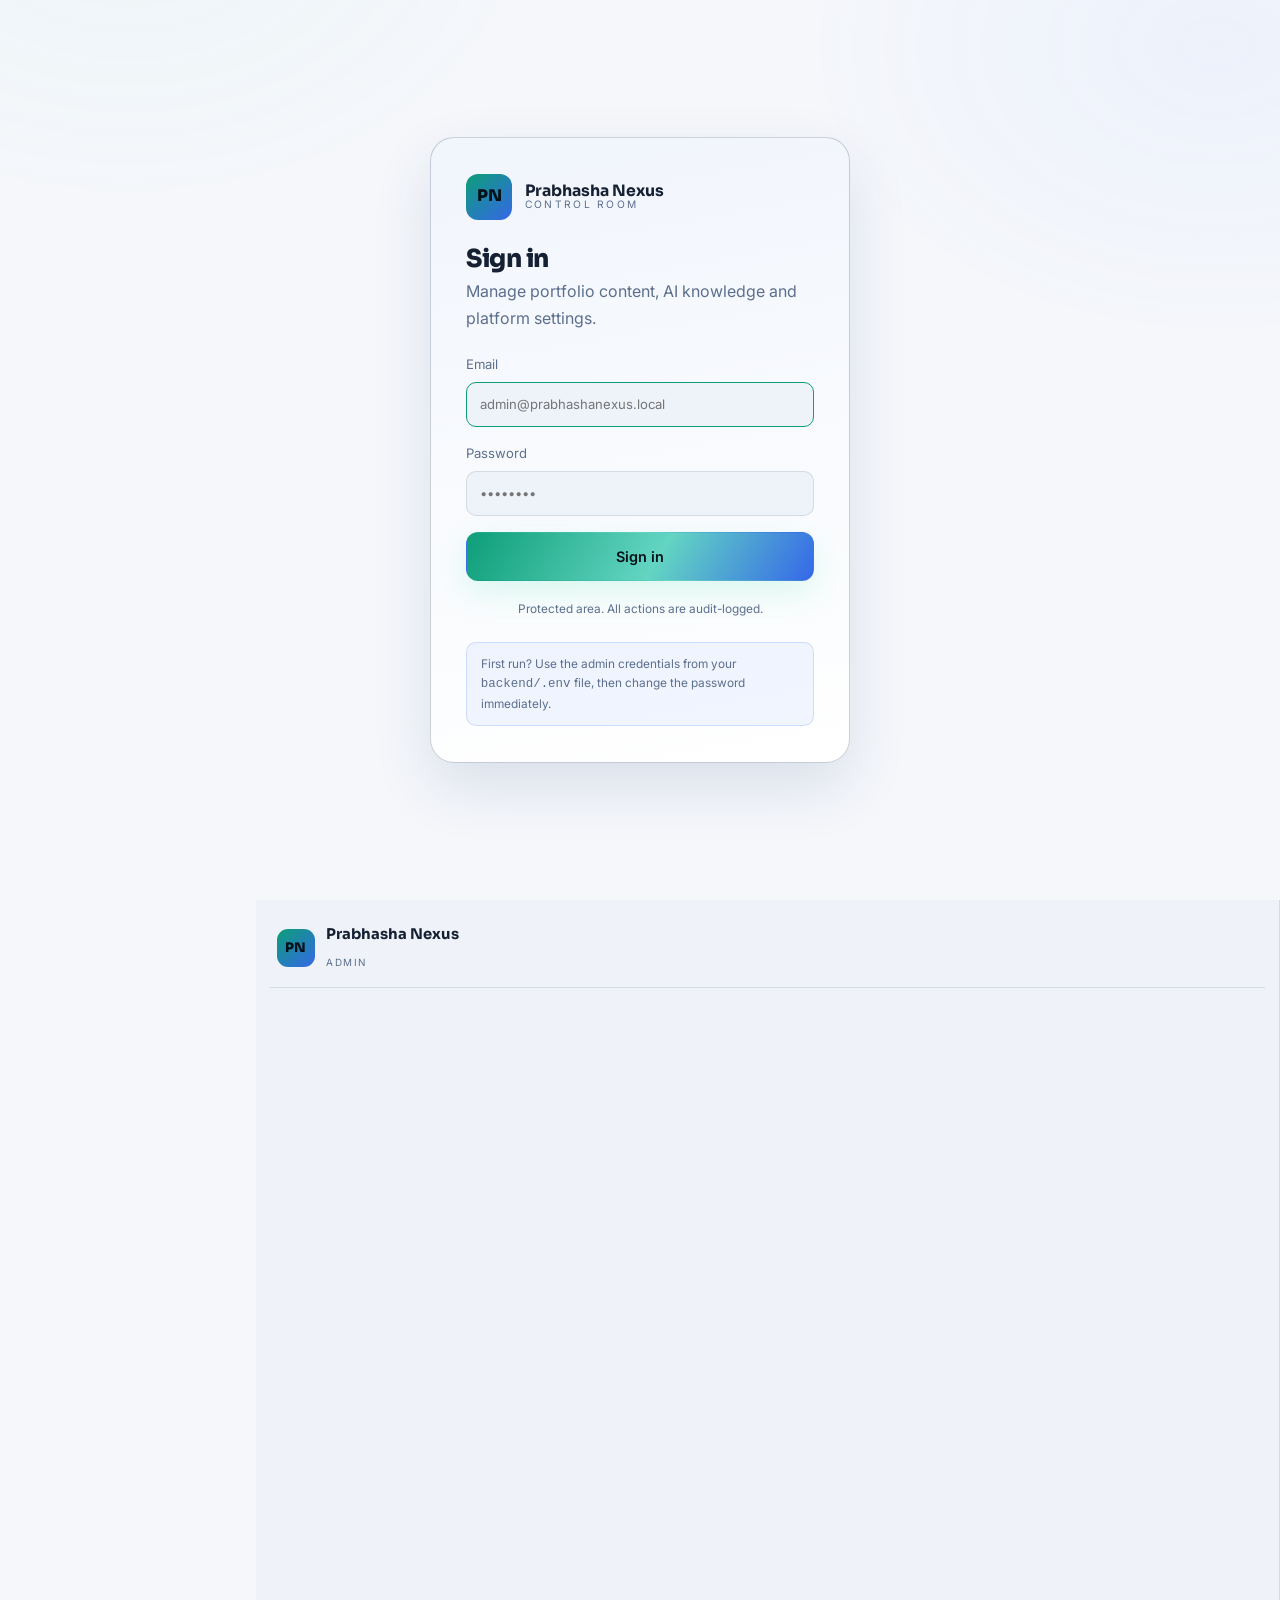
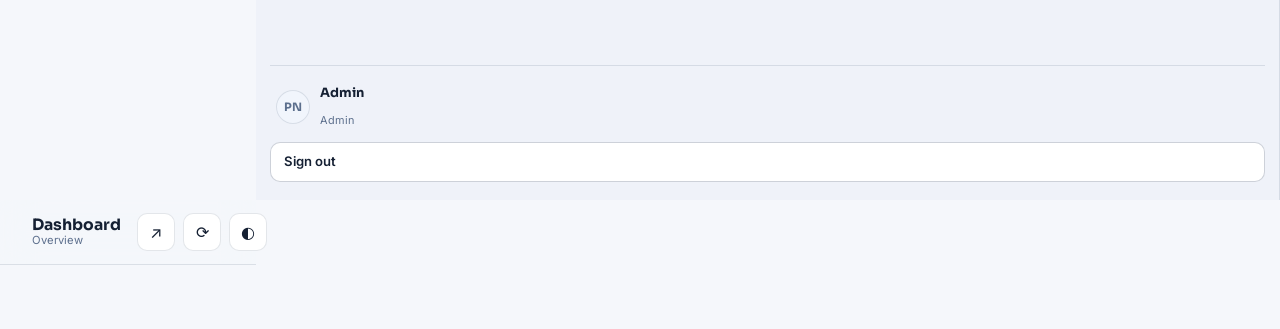
<file: frontend/admin/index.html>
<!DOCTYPE html>
<html lang="en" data-theme="dark">
<head>
  <meta charset="UTF-8" />
  <meta name="viewport" content="width=device-width, initial-scale=1.0" />
  <meta name="robots" content="noindex, nofollow" />
  <title>Admin · Prabhasha Nexus</title>
  <link rel="preconnect" href="https://fonts.googleapis.com" />
  <link rel="preconnect" href="https://fonts.gstatic.com" crossorigin />
  <link href="https://fonts.googleapis.com/css2?family=Inter:wght@400;500;600&family=Sora:wght@600;700;800&display=swap" rel="stylesheet" />
  <link rel="stylesheet" href="../assets/css/styles.css" />
  <link rel="stylesheet" href="../assets/css/admin.css" />
</head>
<body class="admin-body">
  <section class="login-view" id="login-view" hidden>
    <div class="login-card">
      <div class="login-brand">
        <span class="brand-mark">PN</span>
        <div class="brand-text"><strong>Prabhasha Nexus</strong><small>Control room</small></div>
      </div>
      <h1>Sign in</h1>
      <p class="muted">Manage portfolio content, AI knowledge and platform settings.</p>
      <form class="form" id="login-form" novalidate>
        <label>Email
          <input type="email" name="email" autocomplete="username" placeholder="admin@prabhashanexus.local" required />
        </label>
        <label>Password
          <input type="password" name="password" autocomplete="current-password" placeholder="••••••••" required />
        </label>
        <p class="form-note error" id="login-error" hidden></p>
        <button class="btn btn-primary btn-block" type="submit" id="login-submit">Sign in</button>
      </form>
      <p class="login-note">Protected area. All actions are audit-logged.</p>
      <div class="login-hint">First run? Use the admin credentials from your <span class="mono">backend/.env</span> file, then change the password immediately.</div>
    </div>
  </section>

  <div class="admin-shell" id="app-view" hidden>
    <div class="sidebar-scrim" id="sidebar-scrim"></div>
    <aside class="sidebar" id="sidebar">
      <div class="sidebar-brand">
        <span class="brand-mark">PN</span>
        <div><strong>Prabhasha Nexus</strong><small>Admin</small></div>
      </div>
      <nav class="sidebar-nav" id="sidebar-nav" aria-label="Admin navigation"></nav>
      <div class="sidebar-foot">
        <div class="sidebar-user">
          <span class="avatar-sm text-avatar" id="user-initials">PN</span>
          <div><strong id="user-name">Admin</strong><span id="user-role">admin</span></div>
        </div>
        <button class="btn btn-ghost btn-sm" type="button" id="sign-out">Sign out</button>
      </div>
    </aside>

    <div class="admin-main">
      <header class="topbar">
        <button class="icon-btn mobile-menu" type="button" id="mobile-menu" aria-label="Open menu">☰</button>
        <div class="topbar-title"><strong id="page-title">Dashboard</strong><span id="page-subtitle">Overview</span></div>
        <div class="topbar-actions">
          <a class="icon-btn" href="../index.html" target="_blank" rel="noopener" title="View public site" aria-label="View public site">↗</a>
          <button class="icon-btn" type="button" id="refresh-view" title="Refresh" aria-label="Refresh view">⟳</button>
          <button class="icon-btn" type="button" id="theme-toggle" title="Toggle theme" aria-label="Toggle theme">◐</button>
        </div>
      </header>
      <main class="view" id="view" aria-live="polite"></main>
    </div>
  </div>

  <div class="modal-root" id="modal-root"></div>

  <script src="../assets/js/config.js"></script>
  <script src="../assets/js/api.js"></script>
  <script src="../assets/js/ui.js"></script>
  <script src="../assets/js/admin.js"></script>
</body>
</html>
</file>
<file: frontend/assets/css/styles.css>
:root {
  --bg: #070b14;
  --bg-soft: #0a101d;
  --panel: #0e1728;
  --panel-2: #121e33;
  --text: #e8effc;
  --muted: #94a6c3;
  --line: rgba(148, 166, 198, 0.16);
  --line-strong: rgba(148, 166, 198, 0.28);
  --accent: #46e2b2;
  --accent-2: #5f8dff;
  --accent-3: #b98cff;
  --danger: #ff7b8a;
  --warning: #ffc46b;
  --success: #4ee2a5;
  --radius: 20px;
  --radius-sm: 12px;
  --shadow: 0 24px 70px rgba(2, 8, 20, 0.5);
  --font-head: "Sora", "Segoe UI", sans-serif;
  --font-body: "Inter", "Segoe UI", sans-serif;
  --max: 1180px;
}

[data-theme="light"] {
  --bg: #f5f7fb;
  --bg-soft: #eef2f9;
  --panel: #ffffff;
  --panel-2: #f1f5fc;
  --text: #152033;
  --muted: #5c6f8d;
  --line: rgba(28, 48, 84, 0.12);
  --line-strong: rgba(28, 48, 84, 0.22);
  --accent: #0d9e78;
  --accent-2: #3568e8;
  --accent-3: #7d4bd1;
  --shadow: 0 24px 60px rgba(30, 58, 110, 0.12);
}

* { box-sizing: border-box; }
html { scroll-behavior: smooth; }
body {
  margin: 0;
  background: var(--bg);
  color: var(--text);
  font-family: var(--font-body);
  font-size: 16px;
  line-height: 1.65;
  -webkit-font-smoothing: antialiased;
  overflow-x: hidden;
}
body::before {
  content: "";
  position: fixed;
  inset: 0;
  z-index: -2;
  background:
    radial-gradient(700px 500px at 10% -10%, rgba(70, 226, 178, 0.09), transparent 60%),
    radial-gradient(700px 500px at 95% 5%, rgba(95, 141, 255, 0.1), transparent 60%);
  pointer-events: none;
}
h1, h2, h3, h4 { font-family: var(--font-head); line-height: 1.15; margin: 0 0 0.5em; letter-spacing: -0.02em; }
h1 { font-size: clamp(2.4rem, 5vw, 4.4rem); font-weight: 800; }
h2 { font-size: clamp(1.7rem, 3vw, 2.6rem); font-weight: 700; }
h3 { font-size: 1.18rem; font-weight: 650; }
p { margin: 0 0 1rem; }
a { color: inherit; text-decoration: none; }
img { max-width: 100%; display: block; }
button, input, select, textarea { font: inherit; color: inherit; }
::selection { background: rgba(70, 226, 178, 0.26); }

.container { width: min(calc(100% - 2.5rem), var(--max)); margin-inline: auto; }
.container.narrow { max-width: 920px; }
.muted { color: var(--muted); }
.small { font-size: 0.84rem; }
.gradient-text {
  background: linear-gradient(105deg, var(--accent), var(--accent-2) 58%, var(--accent-3));
  -webkit-background-clip: text;
  background-clip: text;
  color: transparent;
}
.lead { font-size: 1.08rem; color: var(--muted); max-width: 64ch; }
.eyebrow {
  display: inline-flex;
  align-items: center;
  gap: 0.5rem;
  font-size: 0.72rem;
  font-weight: 700;
  letter-spacing: 0.16em;
  text-transform: uppercase;
  color: var(--accent);
  margin-bottom: 1rem;
}
.eyebrow.spaced { margin-top: 2.4rem; }
.status-dot {
  width: 7px; height: 7px; border-radius: 50%; background: var(--accent);
  box-shadow: 0 0 0 4px rgba(70, 226, 178, 0.15);
  animation: pulse 2.4s infinite;
}
@keyframes pulse { 50% { box-shadow: 0 0 0 7px rgba(70, 226, 178, 0.04); } }

.scroll-progress {
  position: fixed; top: 0; left: 0; height: 3px; width: 100%;
  background: linear-gradient(90deg, var(--accent), var(--accent-2), var(--accent-3));
  transform: scaleX(0); transform-origin: left; z-index: 200;
}

/* ---------- Navigation ---------- */
.site-header {
  position: sticky; top: 0; z-index: 90;
  backdrop-filter: blur(18px);
  background: color-mix(in srgb, var(--bg) 76%, transparent);
  border-bottom: 1px solid var(--line);
}
.nav-shell { display: flex; align-items: center; gap: 1.4rem; min-height: 74px; }
.brand { display: inline-flex; align-items: center; gap: 0.7rem; flex-shrink: 0; }
.brand-mark {
  display: grid; place-items: center;
  width: 40px; height: 40px; border-radius: 12px;
  background: linear-gradient(140deg, var(--accent), var(--accent-2));
  color: #041018; font-family: var(--font-head); font-weight: 800; font-size: 0.9rem;
}
.brand-text { display: flex; flex-direction: column; line-height: 1.05; }
.brand-text strong { font-family: var(--font-head); font-size: 0.98rem; }
.brand-text small { font-size: 0.64rem; letter-spacing: 0.22em; text-transform: uppercase; color: var(--muted); }
.site-nav { display: flex; gap: 0.3rem; margin-left: auto; }
.site-nav a {
  padding: 0.5rem 0.8rem; border-radius: 10px; font-size: 0.9rem; color: var(--muted);
  transition: color 0.2s, background 0.2s;
}
.site-nav a:hover { color: var(--text); background: color-mix(in srgb, var(--panel) 80%, transparent); }
.site-nav a.active { color: var(--text); background: var(--panel); }
.nav-actions { display: flex; align-items: center; gap: 0.55rem; }
.icon-btn {
  width: 38px; height: 38px; display: grid; place-items: center;
  background: var(--panel); border: 1px solid var(--line); border-radius: 10px;
  cursor: pointer; transition: border-color 0.2s, transform 0.2s;
}
.icon-btn:hover { border-color: var(--line-strong); transform: translateY(-1px); }
.menu-btn { display: none; background: var(--panel); border: 1px solid var(--line); border-radius: 10px; width: 38px; height: 38px; cursor: pointer; }

/* ---------- Buttons ---------- */
.btn {
  display: inline-flex; align-items: center; justify-content: center; gap: 0.5rem;
  padding: 0.72rem 1.15rem; border-radius: 12px; border: 1px solid transparent;
  font-weight: 600; font-size: 0.9rem; cursor: pointer;
  transition: transform 0.18s, box-shadow 0.18s, background 0.18s, border-color 0.18s;
}
.btn:hover { transform: translateY(-2px); }
.btn:disabled { opacity: 0.55; cursor: not-allowed; transform: none; }
.btn-primary {
  background: linear-gradient(120deg, var(--accent), #63d5c2 55%, var(--accent-2));
  color: #04121a; box-shadow: 0 12px 32px rgba(70, 226, 178, 0.18);
}
.btn-ghost { background: var(--panel); border-color: var(--line-strong); color: var(--text); }
.btn-quiet { color: var(--muted); }
.btn-quiet:hover { color: var(--text); }
.btn-sm { padding: 0.52rem 0.85rem; font-size: 0.82rem; border-radius: 10px; }
.btn-block { width: 100%; }

/* ---------- Hero ---------- */
.hero { position: relative; padding: clamp(3.5rem, 8vw, 7rem) 0 clamp(2.5rem, 5vw, 5rem); overflow: hidden; }
.orb { position: absolute; border-radius: 50%; filter: blur(90px); opacity: 0.5; pointer-events: none; z-index: -1; }
.orb-a { width: 420px; height: 420px; background: rgba(70, 226, 178, 0.2); top: -120px; left: -120px; }
.orb-b { width: 460px; height: 460px; background: rgba(95, 141, 255, 0.18); bottom: -160px; right: -140px; }
.hero-grid { display: grid; grid-template-columns: minmax(0, 1.15fr) minmax(0, 0.85fr); gap: clamp(2rem, 5vw, 4.5rem); align-items: center; }
.hero-copy h1 { margin-bottom: 0.4rem; }
.hero-title { font-family: var(--font-head); font-size: clamp(1rem, 1.8vw, 1.22rem); color: var(--accent); font-weight: 600; margin-bottom: 1.2rem; }
.hero-summary, .hero-copy .lead { max-width: 56ch; }
.hero-actions { display: flex; flex-wrap: wrap; gap: 0.7rem; margin: 1.8rem 0 1.4rem; }
.hero-meta { display: flex; flex-wrap: wrap; gap: 1.2rem; color: var(--muted); font-size: 0.82rem; }
.hero-visual { position: relative; min-height: 380px; display: grid; place-items: center; }
.portrait-card {
  position: relative; width: min(100%, 330px); aspect-ratio: 0.86; border-radius: 28px;
  background:
    radial-gradient(120% 90% at 80% 10%, rgba(95, 141, 255, 0.22), transparent 55%),
    linear-gradient(160deg, var(--panel-2), var(--panel));
  border: 1px solid var(--line-strong); box-shadow: var(--shadow);
  display: grid; place-items: center; overflow: hidden;
}
.portrait-card::before {
  content: ""; position: absolute; inset: 18px; border: 1px dashed var(--line); border-radius: 20px;
}
.portrait-avatar {
  width: 130px; height: 130px; border-radius: 50%;
  display: grid; place-items: center;
  font-family: var(--font-head); font-size: 2.3rem; font-weight: 800;
  background: linear-gradient(140deg, var(--accent), var(--accent-2));
  color: #03121b; box-shadow: 0 22px 60px rgba(70, 226, 178, 0.25);
}
.portrait-lines { position: absolute; bottom: 32px; left: 32px; right: 32px; display: grid; gap: 8px; }
.portrait-lines span { height: 6px; border-radius: 99px; background: var(--line-strong); }
.portrait-lines span:nth-child(2) { width: 70%; background: rgba(70, 226, 178, 0.4); }
.portrait-lines span:nth-child(3) { width: 45%; }
.orbit-chip {
  position: absolute; padding: 0.4rem 0.7rem; border-radius: 99px; font-size: 0.72rem; font-weight: 600;
  background: color-mix(in srgb, var(--panel) 88%, transparent); border: 1px solid var(--line-strong);
  box-shadow: 0 10px 24px rgba(2, 8, 20, 0.2);
  animation: float 5s ease-in-out infinite;
}
.chip-one { top: 8%; left: -6%; color: var(--accent); }
.chip-two { top: 28%; right: -8%; color: var(--accent-2); animation-delay: 0.8s; }
.chip-three { bottom: 24%; left: -9%; color: var(--accent-3); animation-delay: 1.6s; }
.chip-four { bottom: 6%; right: -2%; color: var(--warning); animation-delay: 2.4s; }
@keyframes float { 50% { transform: translateY(-8px); } }
.hero-panel {
  position: absolute; bottom: -4%; right: -4%; width: 220px; padding: 1rem;
  background: color-mix(in srgb, var(--panel) 92%, transparent); border: 1px solid var(--line);
  border-radius: 16px; backdrop-filter: blur(14px); box-shadow: var(--shadow);
}
.panel-label { font-size: 0.64rem; text-transform: uppercase; letter-spacing: 0.15em; color: var(--muted); display: block; margin-bottom: 0.55rem; }
.panel-tags { display: flex; flex-wrap: wrap; gap: 0.3rem; }
.panel-tags span { font-size: 0.64rem; padding: 0.25rem 0.45rem; border-radius: 6px; background: var(--panel-2); border: 1px solid var(--line); }

/* ---------- Sections ---------- */
.section { padding: clamp(3rem, 6vw, 5.5rem) 0; }
.section.tight { padding-top: 1.5rem; }
.section-alt { background: color-mix(in srgb, var(--bg-soft) 80%, transparent); border-block: 1px solid var(--line); }
.page-head { padding: clamp(3rem, 7vw, 5.5rem) 0 clamp(1.5rem, 4vw, 2.5rem); position: relative; overflow: hidden; }
.page-head h1 { max-width: 18ch; }
.section-head { display: flex; align-items: flex-end; justify-content: space-between; gap: 1.5rem; margin-bottom: 2rem; }
.section-head h2 { margin-bottom: 0; max-width: 24ch; }
.stats-section { padding-top: 0; }
.stats-grid {
  display: grid; grid-template-columns: repeat(4, 1fr); gap: 1px; overflow: hidden;
  border: 1px solid var(--line); border-radius: var(--radius); background: var(--line);
}
.stat { background: var(--panel); padding: 1.5rem; display: flex; flex-direction: column; gap: 0.3rem; }
.stat-value { font-family: var(--font-head); font-size: clamp(1.7rem, 3vw, 2.4rem); font-weight: 800; color: var(--accent); }
.stat-label { color: var(--muted); font-size: 0.8rem; }
.section-copy { max-width: 52ch; }

/* ---------- Cards & grids ---------- */
.grid { display: grid; gap: 1.3rem; }
.grid-3 { grid-template-columns: repeat(3, minmax(0, 1fr)); }
.card {
  background: linear-gradient(170deg, color-mix(in srgb, var(--panel) 96%, transparent), var(--panel));
  border: 1px solid var(--line); border-radius: var(--radius); padding: 1.5rem;
  transition: transform 0.22s, border-color 0.22s, box-shadow 0.22s;
}
.card:hover { transform: translateY(-3px); border-color: var(--line-strong); box-shadow: var(--shadow); }
.card.compact { padding: 1.25rem; }
.card.compat, .card.prose { padding: clamp(1.4rem, 3vw, 2.1rem); }
.project-card { padding: 0; overflow: hidden; display: flex; flex-direction: column; }
.project-card:hover { transform: translateY(-5px); }
.card-cover {
  position: relative; display: grid; place-items: center; aspect-ratio: 16 / 9;
  background:
    radial-gradient(120% 120% at 15% 10%, rgba(70, 226, 178, 0.16), transparent 55%),
    radial-gradient(100% 100% at 90% 90%, rgba(95, 141, 255, 0.2), transparent 50%),
    var(--panel-2);
  overflow: hidden;
}
.card-cover img { width: 100%; height: 100%; object-fit: cover; transition: transform 0.4s; }
.project-card:hover .card-cover img { transform: scale(1.04); }
.cover-glyph { font-family: var(--font-head); font-size: 2.2rem; font-weight: 800; color: color-mix(in srgb, var(--accent) 70%, var(--text)); opacity: 0.65; letter-spacing: 0.1em; }
.card-badge {
  position: absolute; top: 0.8rem; left: 0.8rem; font-size: 0.64rem; font-weight: 600;
  padding: 0.3rem 0.55rem; border-radius: 99px; background: color-mix(in srgb, var(--bg) 72%, transparent);
  border: 1px solid var(--line); backdrop-filter: blur(8px); color: var(--text);
}
.card-body { padding: 1.2rem 1.3rem 1.3rem; display: flex; flex-direction: column; flex: 1; }
.card-body h3 { margin-bottom: 0.45rem; }
.card-body h3 a:hover { color: var(--accent); }
.card-body p { font-size: 0.9rem; margin-bottom: 0.9rem; }
.card-foot { display: flex; justify-content: space-between; align-items: center; gap: 0.8rem; margin-top: auto; padding-top: 0.8rem; border-top: 1px solid var(--line); }
.text-link { color: var(--accent); font-size: 0.85rem; font-weight: 600; white-space: nowrap; }
.text-link:hover { color: var(--text); }
.tag-row { display: flex; flex-wrap: wrap; gap: 0.35rem; margin-bottom: 0.8rem; }
.tag, .chip {
  display: inline-flex; align-items: center; padding: 0.28rem 0.55rem; border-radius: 7px;
  font-size: 0.7rem; background: color-mix(in srgb, var(--panel-2) 90%, transparent);
  border: 1px solid var(--line); color: var(--muted);
}
.chip { padding: 0.38rem 0.7rem; border-radius: 99px; font-size: 0.78rem; color: var(--text); }
.chip-accent { border-color: rgba(70, 226, 178, 0.4); color: var(--accent); background: rgba(70, 226, 178, 0.08); }
.chip-row { display: flex; flex-wrap: wrap; gap: 0.4rem; }

/* ---------- Home extras ---------- */
.spotlight-card {
  position: relative; padding: clamp(1.4rem, 3vw, 2rem); border-radius: var(--radius);
  background:
    radial-gradient(120% 100% at 100% 0%, rgba(95, 141, 255, 0.16), transparent 55%),
    var(--panel);
  border: 1px solid var(--line-strong); box-shadow: var(--shadow);
}
.spotlight-meta { display: flex; flex-wrap: wrap; gap: 1.2rem; margin: 1rem 0 1.2rem; font-size: 0.83rem; color: var(--muted); }
.spotlight-meta strong { color: var(--text); font-family: var(--font-head); }
.skill-groups { display: grid; grid-template-columns: repeat(2, minmax(0, 1fr)); gap: 1rem; }
.skill-group { padding: 1.1rem 1.2rem; background: var(--panel); border: 1px solid var(--line); border-radius: var(--radius-sm); }
.skill-group h3 { font-size: 0.95rem; margin-bottom: 0.7rem; color: var(--muted); font-weight: 600; }
.cta-card {
  display: flex; align-items: center; justify-content: space-between; gap: 2rem; flex-wrap: wrap;
  padding: clamp(1.8rem, 4vw, 3rem); border-radius: 26px;
  background:
    radial-gradient(100% 120% at 0% 0%, rgba(70, 226, 178, 0.14), transparent 55%),
    radial-gradient(100% 120% at 100% 100%, rgba(95, 141, 255, 0.18), transparent 55%),
    var(--panel);
  border: 1px solid var(--line-strong); box-shadow: var(--shadow);
}
.cta-card h2 { max-width: 20ch; }
.cta-actions { display: flex; gap: 0.7rem; flex-wrap: wrap; }

/* ---------- About ---------- */
.about-grid { display: grid; grid-template-columns: 320px minmax(0, 1fr); gap: 1.5rem; align-items: start; }
.profile-card { position: sticky; top: 96px; text-align: center; }
.profile-avatar {
  width: 96px; height: 96px; border-radius: 50%; margin: 0 auto 1rem;
  display: grid; place-items: center; font-family: var(--font-head); font-size: 1.7rem; font-weight: 800;
  background: linear-gradient(140deg, var(--accent), var(--accent-2)); color: #04121a;
}
.profile-links { display: flex; flex-direction: column; gap: 0.4rem; margin: 1rem 0; font-size: 0.85rem; }
.profile-links a { color: var(--muted); }
.profile-links a:hover { color: var(--accent); }
.profile-block { border-top: 1px solid var(--line); padding-top: 0.9rem; margin-top: 0.9rem; text-align: left; }
.profile-card .btn { margin-top: 1.2rem; }
.about-copy { display: grid; gap: 1.3rem; }
.about-copy h2 { font-size: 1.55rem; }
.prose h2 { font-size: 1.45rem; margin-top: 1.4rem; }
.prose h2:first-child { margin-top: 0; }
.prose p { color: color-mix(in srgb, var(--text) 82%, var(--muted)); }
.prose ul { padding-left: 1.15rem; color: var(--muted); }
.prose li { margin-bottom: 0.4rem; }
.prose a { color: var(--accent); }
.two-col { display: grid; grid-template-columns: 1fr 1fr; gap: clamp(2rem, 4vw, 3.5rem); }
.stack { display: grid; gap: 0.9rem; }
.timeline { position: relative; margin-top: 1.2rem; padding-left: 1.3rem; border-left: 1px solid var(--line-strong); }
.timeline-item { position: relative; padding-bottom: 1.5rem; }
.timeline-dot { position: absolute; left: -1.65rem; top: 0.35rem; width: 11px; height: 11px; border-radius: 50%; background: var(--accent); box-shadow: 0 0 0 4px color-mix(in srgb, var(--bg) 70%, transparent); }
.timeline-head { display: flex; justify-content: space-between; gap: 1rem; flex-wrap: wrap; }
.timeline-head strong { font-family: var(--font-head); }
.timeline-head span { color: var(--muted); font-size: 0.78rem; white-space: nowrap; }
.timeline-item p { margin: 0.3rem 0 0; font-size: 0.9rem; color: var(--muted); }
.github-head { display: flex; align-items: center; gap: 0.9rem; margin-bottom: 0.9rem; }
.avatar-sm { width: 48px; height: 48px; border-radius: 50%; object-fit: cover; }
.text-avatar { display: grid; place-items: center; background: var(--panel-2); border: 1px solid var(--line); font-family: var(--font-head); font-weight: 700; color: var(--accent); }
.github-head .btn { margin-left: auto; }
.github-stats { display: flex; flex-wrap: wrap; gap: 1.4rem; padding: 0.8rem 0; border-block: 1px solid var(--line); margin-bottom: 0.9rem; font-size: 0.82rem; color: var(--muted); }
.github-stats strong { color: var(--text); font-family: var(--font-head); font-size: 1rem; }
.repo-list { display: grid; grid-template-columns: 1fr 1fr; gap: 0.6rem; }
.repo { padding: 0.7rem; border: 1px solid var(--line); border-radius: 10px; display: flex; flex-direction: column; gap: 0.2rem; transition: border-color 0.2s; }
.repo:hover { border-color: var(--accent); }
.repo strong { font-size: 0.85rem; }
.repo span { font-size: 0.72rem; color: var(--muted); }

/* ---------- Detail ---------- */
.detail-section { padding-top: clamp(2rem, 4vw, 3rem); }
.back-link { display: inline-block; color: var(--muted); font-size: 0.85rem; margin-bottom: 1.4rem; }
.back-link:hover { color: var(--accent); }
.detail-head { margin-bottom: 1.5rem; }
.detail-head h1 { max-width: 26ch; }
.detail-head .lead { margin-bottom: 1.2rem; }
.detail-actions { display: flex; align-items: center; flex-wrap: wrap; gap: 0.7rem; margin-top: 1.2rem; }
.detail-grid { display: grid; grid-template-columns: 1fr 1fr; gap: 1.2rem; margin-top: 1.2rem; }
.metric-grid { display: grid; grid-template-columns: repeat(auto-fit, minmax(140px, 1fr)); gap: 0.8rem; margin: 1.4rem 0; }
.metric-card { padding: 1rem; border-radius: 14px; background: var(--panel); border: 1px solid var(--line); display: flex; flex-direction: column; gap: 0.2rem; }
.metric-value { font-family: var(--font-head); font-size: 1.7rem; font-weight: 800; color: var(--accent); line-height: 1.1; }
.metric-value small { font-size: 0.8rem; margin-left: 0.15rem; color: var(--muted); }
.metric-name { font-size: 0.78rem; color: var(--muted); }
.metric-meta { font-size: 0.66rem; color: var(--muted); opacity: 0.8; }
.gallery { display: grid; grid-template-columns: repeat(auto-fit, minmax(240px, 1fr)); gap: 1rem; margin-top: 1.2rem; }
.gallery figure { margin: 0; border-radius: 16px; overflow: hidden; border: 1px solid var(--line); background: var(--panel); }
.gallery img { width: 100%; aspect-ratio: 16 / 10; object-fit: cover; }
.gallery figcaption { padding: 0.7rem 0.9rem; font-size: 0.78rem; color: var(--muted); }
.related { margin-top: 3.5rem; }
.article { max-width: 780px; }
.article-cover { border-radius: 18px; margin: 1.2rem 0; border: 1px solid var(--line); }
.article .prose { margin-top: 1.5rem; }
.research-card h3 { font-size: 1.3rem; }
.research-card .eyebrow { margin-bottom: 0.6rem; }
.cert-card { display: flex; flex-direction: column; }
.cert-mark {
  width: 52px; height: 52px; border-radius: 14px; display: grid; place-items: center;
  background: var(--panel-2); border: 1px solid var(--line); color: var(--accent);
  font-family: var(--font-head); font-weight: 700; margin-bottom: 1rem;
}
.cert-card h3 { margin-bottom: 0.4rem; }
.post-card h3 a:hover { color: var(--accent); }

/* ---------- Toolbar/forms ---------- */
.toolbar { display: flex; align-items: center; gap: 0.8rem; flex-wrap: wrap; margin-bottom: 1.5rem; }
.search-field {
  display: flex; align-items: center; gap: 0.5rem; flex: 1; min-width: 220px;
  padding: 0.55rem 0.9rem; background: var(--panel); border: 1px solid var(--line);
  border-radius: 12px; color: var(--muted);
}
.search-field input { background: transparent; border: 0; outline: 0; width: 100%; color: var(--text); }
.select {
  padding: 0.55rem 0.9rem; background: var(--panel); border: 1px solid var(--line);
  border-radius: 12px; min-width: 180px; outline: 0;
}
.result-count { color: var(--muted); font-size: 0.82rem; margin-left: auto; }
.contact-grid { display: grid; grid-template-columns: minmax(0, 1.3fr) minmax(280px, 0.7fr); gap: 1.4rem; align-items: start; }
.contact-side { display: grid; gap: 1rem; }
.form { display: grid; gap: 1rem; margin-top: 1.2rem; }
.form-row { display: grid; grid-template-columns: 1fr 1fr; gap: 1rem; }
.form label, .form .field { display: flex; flex-direction: column; gap: 0.4rem; font-size: 0.82rem; color: var(--muted); }
.form input, .form textarea, .form select {
  background: var(--bg-soft); border: 1px solid var(--line); border-radius: 10px;
  padding: 0.68rem 0.8rem; color: var(--text); outline: 0; transition: border-color 0.2s;
}
.form input:focus, .form textarea:focus, .form select:focus { border-color: var(--accent); }
.form textarea { resize: vertical; min-height: 120px; }
.form-actions { display: flex; align-items: center; gap: 1rem; flex-wrap: wrap; }
.form-note { font-size: 0.8rem; color: var(--muted); }
.form-note.success { color: var(--success); }
.form-note.error { color: var(--danger); }
.honeypot { position: absolute; left: -9999px; width: 1px; height: 1px; overflow: hidden; }
.checkbox { flex-direction: row !important; align-items: flex-start; gap: 0.5rem !important; color: var(--muted); }
.checkbox input { width: auto; margin-top: 0.2rem; }
.tight-form { margin-top: 0.6rem; }
.detail-list { list-style: none; padding: 0; margin: 0.8rem 0 0; display: grid; gap: 0.6rem; }
.detail-list li { display: flex; justify-content: space-between; gap: 1rem; font-size: 0.86rem; padding-bottom: 0.55rem; border-bottom: 1px solid var(--line); }
.detail-list li:last-child { border-bottom: 0; }
.detail-list span:first-child { color: var(--muted); }
.detail-list a { color: var(--accent); }

/* ---------- States & skeletons ---------- */
.state { text-align: center; padding: 2.5rem 1.5rem; border: 1px dashed var(--line-strong); border-radius: var(--radius); color: var(--muted); }
.state strong { display: block; color: var(--text); font-family: var(--font-head); margin-bottom: 0.35rem; }
.state p { margin: 0 auto; max-width: 46ch; font-size: 0.9rem; }
.state-icon { font-size: 1.6rem; color: var(--accent); margin-bottom: 0.5rem; }
.state .btn { margin-top: 1rem; }
.skeleton { background: linear-gradient(90deg, var(--panel), var(--panel-2), var(--panel)); background-size: 200% 100%; animation: shimmer 1.4s infinite; border-radius: 8px; }
.skeleton-card { display: grid; gap: 0.7rem; }
.skeleton-line { height: 12px; }
.skeleton-line.short { width: 45%; }
.skeleton-block { height: 120px; }
@keyframes shimmer { to { background-position: -200% 0; } }
.toast-stack { position: fixed; right: 1.2rem; bottom: 1.2rem; z-index: 300; display: grid; gap: 0.5rem; max-width: 340px; }
.toast {
  display: flex; align-items: center; gap: 0.6rem; padding: 0.75rem 0.9rem;
  background: var(--panel); border: 1px solid var(--line-strong); border-radius: 12px;
  box-shadow: var(--shadow); font-size: 0.84rem; animation: toast-in 0.25s ease;
}
.toast-out { opacity: 0; transform: translateY(8px); transition: all 0.4s; }
.toast-dot { width: 8px; height: 8px; border-radius: 50%; background: var(--accent); flex-shrink: 0; }
.toast-error .toast-dot { background: var(--danger); }
.toast-warning .toast-dot { background: var(--warning); }
.toast-success .toast-dot { background: var(--success); }
@keyframes toast-in { from { opacity: 0; transform: translateY(10px); } }

/* ---------- Chat ---------- */
.chat-launcher {
  position: fixed; right: 1.2rem; bottom: 1.2rem; z-index: 120;
  display: flex; align-items: center; gap: 0.5rem; padding: 0.7rem 1rem;
  border-radius: 99px; border: 1px solid rgba(70, 226, 178, 0.4);
  background: color-mix(in srgb, var(--panel) 92%, transparent); color: var(--text);
  cursor: pointer; box-shadow: var(--shadow); backdrop-filter: blur(12px); font-weight: 600; font-size: 0.85rem;
}
.chat-launcher.hidden { opacity: 0; pointer-events: none; }
.chat-pulse { width: 9px; height: 9px; border-radius: 50%; background: var(--accent); animation: pulse 2s infinite; }
.chat-panel {
  position: fixed; right: 1.2rem; bottom: 1.2rem; z-index: 130;
  width: min(390px, calc(100vw - 1.5rem)); max-height: min(620px, calc(100vh - 2rem));
  display: none; flex-direction: column; overflow: hidden;
  background: var(--panel); border: 1px solid var(--line-strong); border-radius: 20px; box-shadow: var(--shadow);
}
.chat-panel.open { display: flex; }
.chat-head { display: flex; align-items: center; justify-content: space-between; padding: 0.9rem 1rem; border-bottom: 1px solid var(--line); background: var(--panel-2); }
.chat-head strong { display: block; font-family: var(--font-head); font-size: 0.92rem; }
.chat-head small { font-size: 0.68rem; color: var(--muted); }
.chat-messages { flex: 1; overflow-y: auto; padding: 1rem; display: flex; flex-direction: column; gap: 0.6rem; min-height: 220px; }
.chat-bubble { padding: 0.65rem 0.8rem; border-radius: 12px; font-size: 0.83rem; line-height: 1.55; max-width: 90%; }
.chat-bubble.assistant { background: var(--panel-2); border: 1px solid var(--line); align-self: flex-start; }
.chat-bubble.user { background: rgba(70, 226, 178, 0.12); border: 1px solid rgba(70, 226, 178, 0.3); align-self: flex-end; }
.chat-bubble.error { color: var(--danger); }
.chat-bubble.typing { color: var(--muted); font-style: italic; }
.chat-sources { display: flex; flex-wrap: wrap; gap: 0.3rem; margin-top: 0.5rem; }
.chat-source { font-size: 0.65rem; padding: 0.18rem 0.4rem; border-radius: 5px; background: var(--panel); border: 1px solid var(--line); color: var(--accent); }
.chat-form { display: flex; gap: 0.5rem; padding: 0.8rem; border-top: 1px solid var(--line); }
.chat-form input { flex: 1; background: var(--bg-soft); border: 1px solid var(--line); border-radius: 9px; padding: 0.55rem 0.7rem; outline: 0; }
.chat-form input:focus { border-color: var(--accent); }
.chat-note { margin: 0; padding: 0 0.9rem 0.7rem; font-size: 0.64rem; color: var(--muted); }

/* ---------- Footer ---------- */
.site-footer { border-top: 1px solid var(--line); background: var(--bg-soft); padding: 3rem 0 1.5rem; margin-top: 2rem; }
.footer-grid { display: grid; grid-template-columns: 1.5fr 1fr 1fr; gap: 2rem; }
.footer-grid h3 { font-size: 0.75rem; text-transform: uppercase; letter-spacing: 0.14em; color: var(--muted); margin-bottom: 1rem; }
.footer-grid a { display: block; color: var(--muted); font-size: 0.85rem; padding: 0.22rem 0; }
.footer-grid a:hover { color: var(--accent); }
.footer-blurb { max-width: 38ch; font-size: 0.85rem; margin-top: 1rem; }
.footer-bottom { display: flex; justify-content: space-between; gap: 1rem; flex-wrap: wrap; border-top: 1px solid var(--line); margin-top: 2rem; padding-top: 1.2rem; }
.footer-bottom p { font-size: 0.74rem; color: var(--muted); margin: 0; }

/* ---------- Responsive ---------- */
@media (max-width: 980px) {
  .hero-grid, .about-grid, .contact-grid { grid-template-columns: 1fr; }
  .hero-visual { min-height: 320px; order: -1; }
  .portrait-card { width: min(100%, 280px); }
  .profile-card { position: static; }
  .grid-3 { grid-template-columns: repeat(2, minmax(0, 1fr)); }
  .two-col, .detail-grid { grid-template-columns: 1fr; }
  .stats-grid { grid-template-columns: repeat(2, 1fr); }
  .footer-grid { grid-template-columns: 1fr 1fr; }
  .site-nav {
    position: absolute; top: 74px; left: 0; right: 0; flex-direction: column;
    background: var(--bg); border-bottom: 1px solid var(--line); padding: 0.8rem 1.2rem;
    display: none;
  }
  .site-nav.open { display: flex; }
  .menu-btn { display: grid; place-items: center; }
  .nav-actions .btn-ghost { display: none; }
}
@media (max-width: 640px) {
  .container { width: min(calc(100% - 1.6rem), var(--max)); }
  .site-nav { top: 66px; }
  .nav-shell { min-height: 66px; gap: 0.7rem; }
  .brand-text small { display: none; }
  .nav-actions .btn-primary { display: none; }
  .grid-3 { grid-template-columns: 1fr; }
  .stats-grid { grid-template-columns: 1fr 1fr; }
  .stat { padding: 1.1rem; }
  .section-head { flex-direction: column; align-items: flex-start; }
  .form-row { grid-template-columns: 1fr; }
  .skill-groups, .repo-list { grid-template-columns: 1fr; }
  .footer-grid { grid-template-columns: 1fr; }
  .hero-actions { gap: 0.5rem; }
  .hero-actions .btn { flex: 1; }
  .hero-panel { display: none; }
  .orbit-chip { font-size: 0.64rem; }
  .chat-panel { right: 0.75rem; bottom: 0.75rem; }
  .chat-launcher { right: 0.75rem; bottom: 0.75rem; }
  .hero-meta { gap: 0.7rem; font-size: 0.76rem; }
}

@media (prefers-reduced-motion: reduce) {
  *, *::before, *::after { animation-duration: 0.01ms !important; animation-iteration-count: 1 !important; transition-duration: 0.01ms !important; scroll-behavior: auto !important; }
}
</file>
<file: frontend/assets/css/admin.css>
.admin-body { background: var(--bg); min-height: 100vh; }
.admin-body::before { opacity: 0.5; }

/* ---------- Login ---------- */
.login-view { min-height: 100vh; display: grid; place-items: center; padding: 2rem 1rem; }
.login-card {
  width: min(420px, 100%); padding: 2.2rem;
  background: linear-gradient(170deg, var(--panel-2), var(--panel));
  border: 1px solid var(--line-strong); border-radius: 24px; box-shadow: var(--shadow);
}
.login-brand { display: flex; align-items: center; gap: 0.8rem; margin-bottom: 1.6rem; }
.login-brand .brand-mark { width: 46px; height: 46px; font-size: 1rem; }
.login-card h1 { font-size: 1.55rem; margin-bottom: 0.3rem; }
.login-card > p { margin-bottom: 1.4rem; }
.login-card .form { margin-top: 0; }
.login-note { font-size: 0.74rem; color: var(--muted); margin: 1.2rem 0 0; text-align: center; }
.login-hint {
  margin-top: 1.1rem; padding: 0.7rem 0.85rem; border-radius: 10px;
  background: rgba(95, 141, 255, 0.08); border: 1px solid rgba(95, 141, 255, 0.24);
  color: var(--muted); font-size: 0.74rem;
}

/* ---------- Shell ---------- */
.admin-shell { display: grid; grid-template-columns: 256px minmax(0, 1fr); min-height: 100vh; }
.sidebar {
  position: sticky; top: 0; height: 100vh; overflow-y: auto;
  background: color-mix(in srgb, var(--bg-soft) 88%, transparent);
  border-right: 1px solid var(--line); padding: 1.1rem 0.85rem;
  display: flex; flex-direction: column; gap: 1rem;
  scrollbar-width: thin;
}
.sidebar-brand { display: flex; align-items: center; gap: 0.7rem; padding: 0.3rem 0.45rem 0.9rem; border-bottom: 1px solid var(--line); }
.sidebar-brand .brand-mark { width: 38px; height: 38px; border-radius: 11px; font-size: 0.82rem; }
.sidebar-brand strong { display: block; font-family: var(--font-head); font-size: 0.92rem; }
.sidebar-brand small { font-size: 0.62rem; letter-spacing: 0.16em; text-transform: uppercase; color: var(--muted); }
.sidebar-nav { display: flex; flex-direction: column; gap: 1.1rem; flex: 1; }
.nav-group { display: flex; flex-direction: column; gap: 0.15rem; }
.nav-group-title {
  padding: 0 0.55rem; margin-bottom: 0.3rem; font-size: 0.62rem; font-weight: 700;
  letter-spacing: 0.16em; text-transform: uppercase; color: var(--muted); opacity: 0.75;
}
.nav-link {
  display: flex; align-items: center; gap: 0.6rem; padding: 0.5rem 0.55rem;
  border-radius: 9px; font-size: 0.85rem; color: var(--muted);
  transition: background 0.16s, color 0.16s;
}
.nav-link:hover { background: color-mix(in srgb, var(--panel) 68%, transparent); color: var(--text); }
.nav-link.active { background: var(--panel); color: var(--text); border: 1px solid var(--line); }
.nav-link .nav-dot { width: 6px; height: 6px; border-radius: 50%; background: currentColor; opacity: 0.55; flex-shrink: 0; }
.nav-link.active .nav-dot { background: var(--accent); opacity: 1; }
.nav-badge {
  margin-left: auto; font-size: 0.62rem; padding: 0.08rem 0.38rem; border-radius: 99px;
  background: rgba(70, 226, 178, 0.14); color: var(--accent); border: 1px solid rgba(70, 226, 178, 0.3);
}
.sidebar-foot { border-top: 1px solid var(--line); padding-top: 0.8rem; }
.sidebar-user { display: flex; align-items: center; gap: 0.6rem; padding: 0.3rem 0.4rem 0.7rem; }
.sidebar-user .avatar-sm { width: 34px; height: 34px; font-size: 0.72rem; }
.sidebar-user strong { display: block; font-size: 0.8rem; font-family: var(--font-head); }
.sidebar-user span { font-size: 0.68rem; color: var(--muted); text-transform: capitalize; }
.sidebar-foot .btn { width: 100%; justify-content: flex-start; }

.admin-main { min-width: 0; display: flex; flex-direction: column; }
.topbar {
  position: sticky; top: 0; z-index: 60; display: flex; align-items: center; gap: 1rem;
  padding: 0.8rem clamp(1rem, 3vw, 2rem); min-height: 64px;
  background: color-mix(in srgb, var(--bg) 82%, transparent);
  border-bottom: 1px solid var(--line); backdrop-filter: blur(16px);
}
.topbar-title { display: flex; flex-direction: column; line-height: 1.2; }
.topbar-title strong { font-family: var(--font-head); font-size: 0.98rem; }
.topbar-title span { font-size: 0.7rem; color: var(--muted); }
.topbar-actions { margin-left: auto; display: flex; align-items: center; gap: 0.5rem; }
.topbar-actions .icon-btn { position: relative; }
.topbar-actions .icon-btn .count {
  position: absolute; top: -4px; right: -4px; min-width: 16px; height: 16px; padding: 0 4px;
  display: grid; place-items: center; font-size: 0.58rem; font-weight: 700;
  border-radius: 99px; background: var(--danger); color: #1a0508;
}
.mobile-menu { display: none; }

.view { padding: clamp(1rem, 3vw, 2rem); flex: 1; max-width: 1480px; width: 100%; }
.view-head { display: flex; align-items: flex-end; justify-content: space-between; gap: 1rem; flex-wrap: wrap; margin-bottom: 1.4rem; }
.view-head h1 { font-size: clamp(1.5rem, 2.6vw, 2.1rem); margin-bottom: 0.15rem; }
.view-head p { margin: 0; color: var(--muted); font-size: 0.86rem; }
.view-actions { display: flex; gap: 0.55rem; flex-wrap: wrap; }

/* ---------- Panels ---------- */
.panel { background: var(--panel); border: 1px solid var(--line); border-radius: 16px; overflow: hidden; }
.panel + .panel { margin-top: 1rem; }
.panel-head {
  display: flex; align-items: center; justify-content: space-between; gap: 1rem;
  padding: 0.9rem 1.1rem; border-bottom: 1px solid var(--line); background: color-mix(in srgb, var(--panel-2) 55%, transparent);
}
.panel-head h2, .panel-head h3 { margin: 0; font-size: 0.95rem; }
.panel-head p { margin: 0; font-size: 0.74rem; color: var(--muted); }
.panel-body { padding: 1.1rem; }
.panel-body.tight { padding: 0; }
.panel-body.scroll { max-height: 420px; overflow-y: auto; }
.split { display: grid; grid-template-columns: minmax(0, 1.35fr) minmax(0, 1fr); gap: 1rem; align-items: start; }
.split-2 { display: grid; grid-template-columns: 1fr 1fr; gap: 1rem; }

.stat-grid { display: grid; grid-template-columns: repeat(auto-fit, minmax(180px, 1fr)); gap: 0.85rem; margin-bottom: 1rem; }
.stat-card {
  position: relative; padding: 1.05rem 1.1rem; border-radius: 14px;
  background: linear-gradient(165deg, var(--panel-2), var(--panel));
  border: 1px solid var(--line); overflow: hidden;
}
.stat-card::after {
  content: ""; position: absolute; width: 90px; height: 90px; right: -30px; top: -30px;
  border-radius: 50%; background: radial-gradient(circle, rgba(70, 226, 178, 0.16), transparent 70%);
}
.stat-card-label { font-size: 0.7rem; text-transform: uppercase; letter-spacing: 0.1em; color: var(--muted); }
.stat-card-value { font-family: var(--font-head); font-size: 1.85rem; font-weight: 800; line-height: 1.15; margin: 0.2rem 0; }
.stat-card-meta { font-size: 0.72rem; color: var(--muted); }
.stat-card.accent .stat-card-value { color: var(--accent); }
.stat-card.info .stat-card-value { color: var(--accent-2); }
.stat-card.warn .stat-card-value { color: var(--warning); }

/* ---------- Tables ---------- */
.filter-bar { display: flex; align-items: center; gap: 0.6rem; flex-wrap: wrap; padding: 0.9rem 1.1rem; border-bottom: 1px solid var(--line); }
.filter-bar .search-field { flex: 1; min-width: 190px; background: var(--bg-soft); }
.filter-bar .select { background: var(--bg-soft); min-width: 150px; }
.filter-bar .result-count { margin-left: auto; }
.table-wrap { overflow-x: auto; }
.data-table { width: 100%; border-collapse: collapse; font-size: 0.84rem; }
.data-table th {
  text-align: left; padding: 0.62rem 0.9rem; font-size: 0.68rem; font-weight: 700;
  letter-spacing: 0.1em; text-transform: uppercase; color: var(--muted);
  border-bottom: 1px solid var(--line); background: color-mix(in srgb, var(--panel-2) 45%, transparent);
  white-space: nowrap;
}
.data-table td { padding: 0.7rem 0.9rem; border-bottom: 1px solid var(--line); vertical-align: top; }
.data-table tbody tr:last-child td { border-bottom: 0; }
.data-table tbody tr:hover { background: color-mix(in srgb, var(--panel-2) 42%, transparent); }
.data-table .cell-title { font-weight: 600; color: var(--text); }
.data-table .cell-sub { font-size: 0.74rem; color: var(--muted); margin-top: 0.1rem; }
.data-table .cell-nowrap { white-space: nowrap; }
.row-actions { display: flex; gap: 0.3rem; justify-content: flex-end; white-space: nowrap; }
.row-actions button {
  border: 1px solid var(--line); background: var(--panel-2); color: var(--muted);
  border-radius: 7px; padding: 0.28rem 0.5rem; font-size: 0.7rem; cursor: pointer;
}
.row-actions button:hover { color: var(--text); border-color: var(--line-strong); }
.row-actions button.danger:hover { color: var(--danger); border-color: rgba(255, 123, 138, 0.5); }
.badge {
  display: inline-flex; align-items: center; gap: 0.3rem; padding: 0.18rem 0.5rem;
  border-radius: 99px; font-size: 0.66rem; font-weight: 600; border: 1px solid var(--line);
  background: var(--panel-2); color: var(--muted); white-space: nowrap;
}
.badge::before { content: ""; width: 5px; height: 5px; border-radius: 50%; background: currentColor; }
.badge-success { color: var(--success); border-color: rgba(78, 226, 165, 0.35); background: rgba(78, 226, 165, 0.08); }
.badge-warning { color: var(--warning); border-color: rgba(255, 196, 107, 0.35); background: rgba(255, 196, 107, 0.08); }
.badge-danger { color: var(--danger); border-color: rgba(255, 123, 138, 0.35); background: rgba(255, 123, 138, 0.08); }
.badge-info { color: var(--accent-2); border-color: rgba(95, 141, 255, 0.35); background: rgba(95, 141, 255, 0.08); }
.badge-muted { opacity: 0.75; }
.pagination { display: flex; align-items: center; justify-content: space-between; gap: 1rem; padding: 0.8rem 1.1rem; border-top: 1px solid var(--line); font-size: 0.78rem; color: var(--muted); }
.pagination-actions { display: flex; gap: 0.4rem; }

/* ---------- Forms ---------- */
.field-grid { display: grid; grid-template-columns: 1fr 1fr; gap: 0.9rem; }
.form-field { display: flex; flex-direction: column; gap: 0.35rem; }
.form-field.full { grid-column: 1 / -1; }
.form-field > label { font-size: 0.76rem; color: var(--muted); font-weight: 600; }
.form-field .hint { font-size: 0.68rem; color: var(--muted); opacity: 0.8; }
.form-field input, .form-field textarea, .form-field select {
  width: 100%; background: var(--bg-soft); border: 1px solid var(--line);
  border-radius: 9px; padding: 0.58rem 0.7rem; color: var(--text); outline: 0;
  transition: border-color 0.16s; font-size: 0.85rem;
}
.form-field input:focus, .form-field textarea:focus, .form-field select:focus { border-color: var(--accent); }
.form-field textarea { resize: vertical; min-height: 78px; line-height: 1.5; }
.form-field textarea.code { font-family: ui-monospace, "Cascadia Code", monospace; font-size: 0.78rem; }
.form-field.checkbox-row { flex-direction: row; align-items: center; gap: 0.55rem; padding-top: 1.1rem; }
.form-field.checkbox-row input { width: auto; }
.form-field.checkbox-row label { margin: 0; }
.switch { position: relative; display: inline-flex; align-items: center; gap: 0.5rem; cursor: pointer; font-size: 0.82rem; color: var(--muted); }
.switch input { position: absolute; opacity: 0; }
.switch-track { width: 38px; height: 21px; border-radius: 99px; background: var(--panel-2); border: 1px solid var(--line-strong); position: relative; transition: background 0.2s; }
.switch-track::after { content: ""; position: absolute; top: 2px; left: 2px; width: 15px; height: 15px; border-radius: 50%; background: var(--muted); transition: transform 0.2s, background 0.2s; }
.switch input:checked + .switch-track { background: rgba(70, 226, 178, 0.2); border-color: rgba(70, 226, 178, 0.5); }
.switch input:checked + .switch-track::after { transform: translateX(17px); background: var(--accent); }
.fieldset { border: 1px solid var(--line); border-radius: 12px; padding: 1rem; margin: 0.2rem 0 0; }
.fieldset legend { padding: 0 0.4rem; font-size: 0.72rem; text-transform: uppercase; letter-spacing: 0.12em; color: var(--muted); }
.profile-form .field-grid { gap: 1rem; }

/* ---------- Modal ---------- */
.modal-root { position: fixed; inset: 0; z-index: 200; display: none; }
.modal-root.open { display: block; }
.modal-backdrop { position: absolute; inset: 0; background: rgba(3, 8, 18, 0.7); backdrop-filter: blur(4px); }
.modal {
  position: relative; margin: 2.5vh auto; width: min(780px, calc(100% - 2rem));
  max-height: 95vh; display: flex; flex-direction: column;
  background: var(--panel); border: 1px solid var(--line-strong); border-radius: 18px;
  box-shadow: 0 40px 100px rgba(0, 0, 0, 0.5); animation: modal-in 0.2s ease;
}
.modal.wide { width: min(980px, calc(100% - 2rem)); }
@keyframes modal-in { from { opacity: 0; transform: translateY(14px); } }
.modal-head { display: flex; align-items: center; justify-content: space-between; gap: 1rem; padding: 0.95rem 1.2rem; border-bottom: 1px solid var(--line); }
.modal-head h2 { margin: 0; font-size: 1.05rem; }
.modal-body { padding: 1.2rem; overflow-y: auto; }
.modal-foot { display: flex; align-items: center; justify-content: flex-end; gap: 0.6rem; padding: 0.9rem 1.2rem; border-top: 1px solid var(--line); }
.form-error { padding: 0.6rem 0.8rem; border-radius: 8px; background: rgba(255, 123, 138, 0.1); border: 1px solid rgba(255, 123, 138, 0.35); color: var(--danger); font-size: 0.8rem; margin-bottom: 0.9rem; display: none; }
.form-error.show { display: block; }

/* ---------- Charts / lists ---------- */
.bars { display: flex; align-items: flex-end; gap: 3px; height: 140px; padding-top: 0.5rem; }
.bar { flex: 1; min-width: 2px; border-radius: 3px 3px 0 0; background: linear-gradient(180deg, var(--accent), rgba(70, 226, 178, 0.25)); position: relative; }
.bar:hover { background: var(--accent-2); }
.bar-label { display: flex; justify-content: space-between; font-size: 0.68rem; color: var(--muted); margin-top: 0.4rem; }
.legend { display: flex; gap: 1rem; flex-wrap: wrap; font-size: 0.72rem; color: var(--muted); }
.legend span { display: inline-flex; align-items: center; gap: 0.35rem; }
.legend i { width: 8px; height: 8px; border-radius: 2px; background: var(--accent); }
.list-simple { list-style: none; margin: 0; padding: 0; display: flex; flex-direction: column; gap: 0.55rem; }
.list-simple li { display: flex; align-items: center; gap: 0.7rem; font-size: 0.82rem; padding: 0.5rem 0; border-bottom: 1px solid var(--line); }
.list-simple li:last-child { border-bottom: 0; }
.list-simple .list-rank { width: 22px; height: 22px; display: grid; place-items: center; border-radius: 6px; background: var(--panel-2); font-size: 0.68rem; color: var(--muted); flex-shrink: 0; }
.list-simple .list-main { min-width: 0; flex: 1; }
.list-simple .list-main strong { display: block; font-size: 0.82rem; overflow: hidden; text-overflow: ellipsis; white-space: nowrap; }
.list-simple .list-main span { font-size: 0.7rem; color: var(--muted); }
.list-simple .list-value { font-family: var(--font-head); font-weight: 700; color: var(--accent); }
.source-row { display: flex; align-items: center; gap: 0.7rem; font-size: 0.8rem; padding: 0.45rem 0; border-bottom: 1px solid var(--line); }
.source-row:last-child { border-bottom: 0; }
.source-row .source-bar { height: 6px; border-radius: 99px; background: linear-gradient(90deg, var(--accent), var(--accent-2)); flex-shrink: 0; }
.source-row .source-name { flex: 1; text-transform: capitalize; }
.source-row .source-value { color: var(--muted); font-size: 0.74rem; }
.activity-list { list-style: none; margin: 0; padding: 0; }
.activity-list li { display: flex; gap: 0.7rem; padding: 0.6rem 1.1rem; border-bottom: 1px solid var(--line); font-size: 0.8rem; }
.activity-list li:last-child { border-bottom: 0; }
.activity-dot { width: 7px; height: 7px; border-radius: 50%; background: var(--accent); margin-top: 0.4rem; flex-shrink: 0; }
.activity-list .activity-main { flex: 1; min-width: 0; }
.activity-list .activity-main strong { display: block; font-size: 0.8rem; }
.activity-list .activity-main span { color: var(--muted); font-size: 0.7rem; }
.activity-list time { color: var(--muted); font-size: 0.68rem; white-space: nowrap; }

/* ---------- Media / AI ---------- */
.media-grid { display: grid; grid-template-columns: repeat(auto-fill, minmax(170px, 1fr)); gap: 0.8rem; }
.media-card { border: 1px solid var(--line); border-radius: 12px; overflow: hidden; background: var(--panel-2); }
.media-thumb { aspect-ratio: 4 / 3; display: grid; place-items: center; background: var(--bg-soft); color: var(--muted); font-size: 0.7rem; overflow: hidden; }
.media-thumb img { width: 100%; height: 100%; object-fit: cover; }
.media-info { padding: 0.55rem 0.65rem; }
.media-info strong { display: block; font-size: 0.76rem; overflow: hidden; text-overflow: ellipsis; white-space: nowrap; }
.media-info span { font-size: 0.66rem; color: var(--muted); }
.media-actions { display: flex; gap: 0.3rem; margin-top: 0.45rem; }
.media-actions button, .media-actions a { font-size: 0.66rem; padding: 0.22rem 0.4rem; border-radius: 6px; border: 1px solid var(--line); background: var(--panel); color: var(--muted); cursor: pointer; }
.media-actions button:hover, .media-actions a:hover { color: var(--text); }
.dropzone {
  border: 1px dashed var(--line-strong); border-radius: 12px; padding: 1.2rem;
  text-align: center; color: var(--muted); font-size: 0.82rem; cursor: pointer;
  transition: border-color 0.2s, background 0.2s;
}
.dropzone:hover, .dropzone.drag { border-color: var(--accent); background: rgba(70, 226, 178, 0.05); }
.dropzone input { display: none; }
.ai-output {
  white-space: pre-wrap; font-size: 0.82rem; line-height: 1.6; background: var(--bg-soft);
  border: 1px solid var(--line); border-radius: 10px; padding: 0.9rem; max-height: 380px;
  overflow-y: auto; font-family: ui-monospace, "Cascadia Code", monospace;
}
.ai-status { display: flex; gap: 1.4rem; flex-wrap: wrap; font-size: 0.78rem; color: var(--muted); }
.ai-status strong { color: var(--text); }
.knowledge-row { display: flex; align-items: center; gap: 0.7rem; padding: 0.6rem 0; border-bottom: 1px solid var(--line); font-size: 0.82rem; }
.knowledge-row:last-child { border-bottom: 0; }
.knowledge-row .knowledge-main { flex: 1; min-width: 0; }
.knowledge-row strong { display: block; font-size: 0.8rem; overflow: hidden; text-overflow: ellipsis; white-space: nowrap; }
.knowledge-row span { font-size: 0.68rem; color: var(--muted); }
.knowledge-row .row-actions { white-space: nowrap; }
.inline-form { display: grid; gap: 0.7rem; }
.inline-form .form-field { gap: 0.3rem; }
.empty { text-align: center; padding: 2.4rem 1rem; color: var(--muted); font-size: 0.85rem; }
.empty strong { display: block; color: var(--text); font-family: var(--font-head); margin-bottom: 0.3rem; }
.toolbar-actions { display: flex; gap: 0.4rem; flex-wrap: wrap; }
.note { font-size: 0.74rem; color: var(--muted); }
.kv { display: grid; grid-template-columns: 130px 1fr; gap: 0.4rem 1rem; font-size: 0.8rem; }
.kv dt { color: var(--muted); }
.kv dd { margin: 0; word-break: break-word; }
.mono { font-family: ui-monospace, "Cascadia Code", monospace; font-size: 0.78rem; }
.chip-set { display: flex; flex-wrap: wrap; gap: 0.35rem; }

@media (max-width: 1050px) {
  .split { grid-template-columns: 1fr; }
}
@media (max-width: 900px) {
  .admin-shell { grid-template-columns: 1fr; }
  .sidebar {
    position: fixed; inset: 0 auto 0 0; width: 260px; z-index: 110;
    transform: translateX(-100%); transition: transform 0.22s ease; box-shadow: var(--shadow);
  }
  .sidebar.open { transform: translateX(0); }
  .sidebar-scrim { position: fixed; inset: 0; z-index: 100; background: rgba(3, 8, 18, 0.6); display: none; }
  .sidebar-scrim.open { display: block; }
  .mobile-menu { display: grid; place-items: center; }
  .field-grid { grid-template-columns: 1fr; }
  .split-2 { grid-template-columns: 1fr; }
}
@media (max-width: 640px) {
  .view { padding: 0.9rem; }
  .topbar { padding: 0.7rem 0.9rem; }
  .topbar-title span { display: none; }
  .modal { margin: 1vh auto; max-height: 98vh; }
  .filter-bar .result-count { display: none; }
  .profile-form .field-grid { grid-template-columns: 1fr; }
}
</file>
